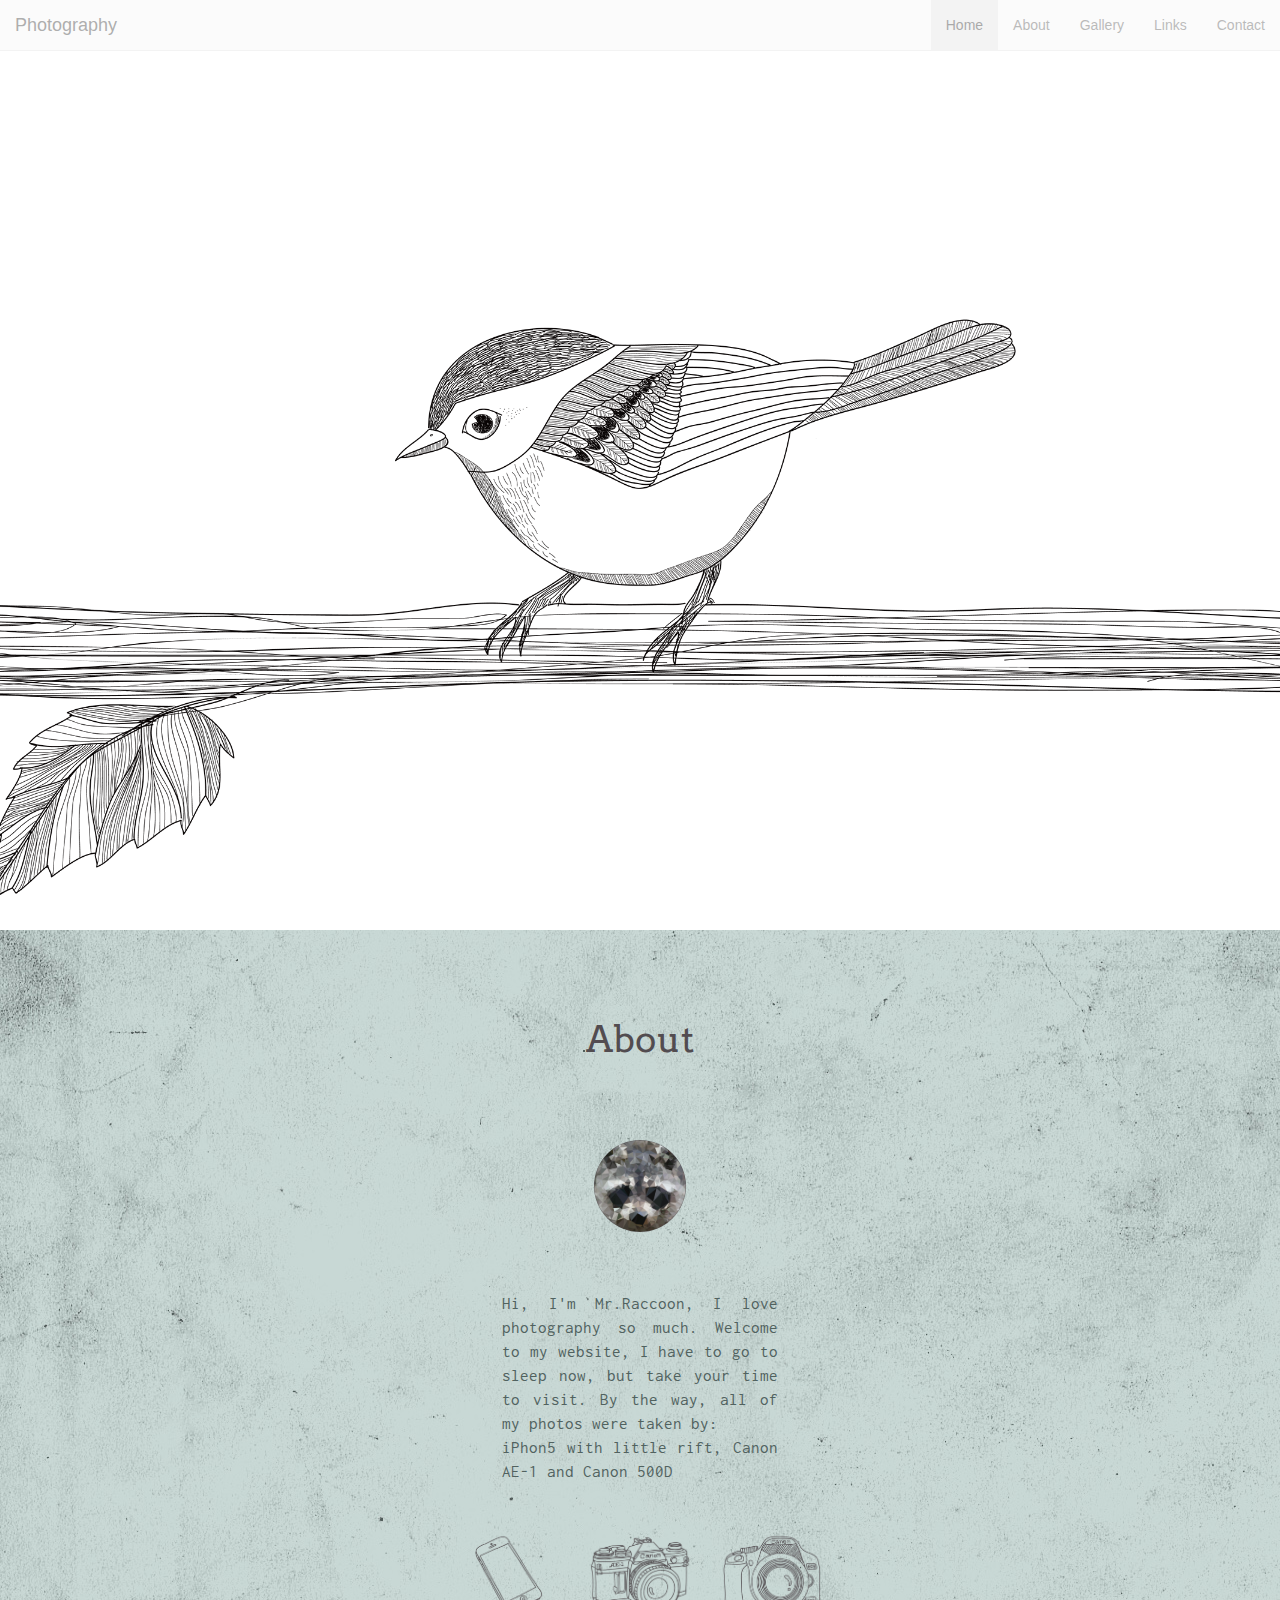
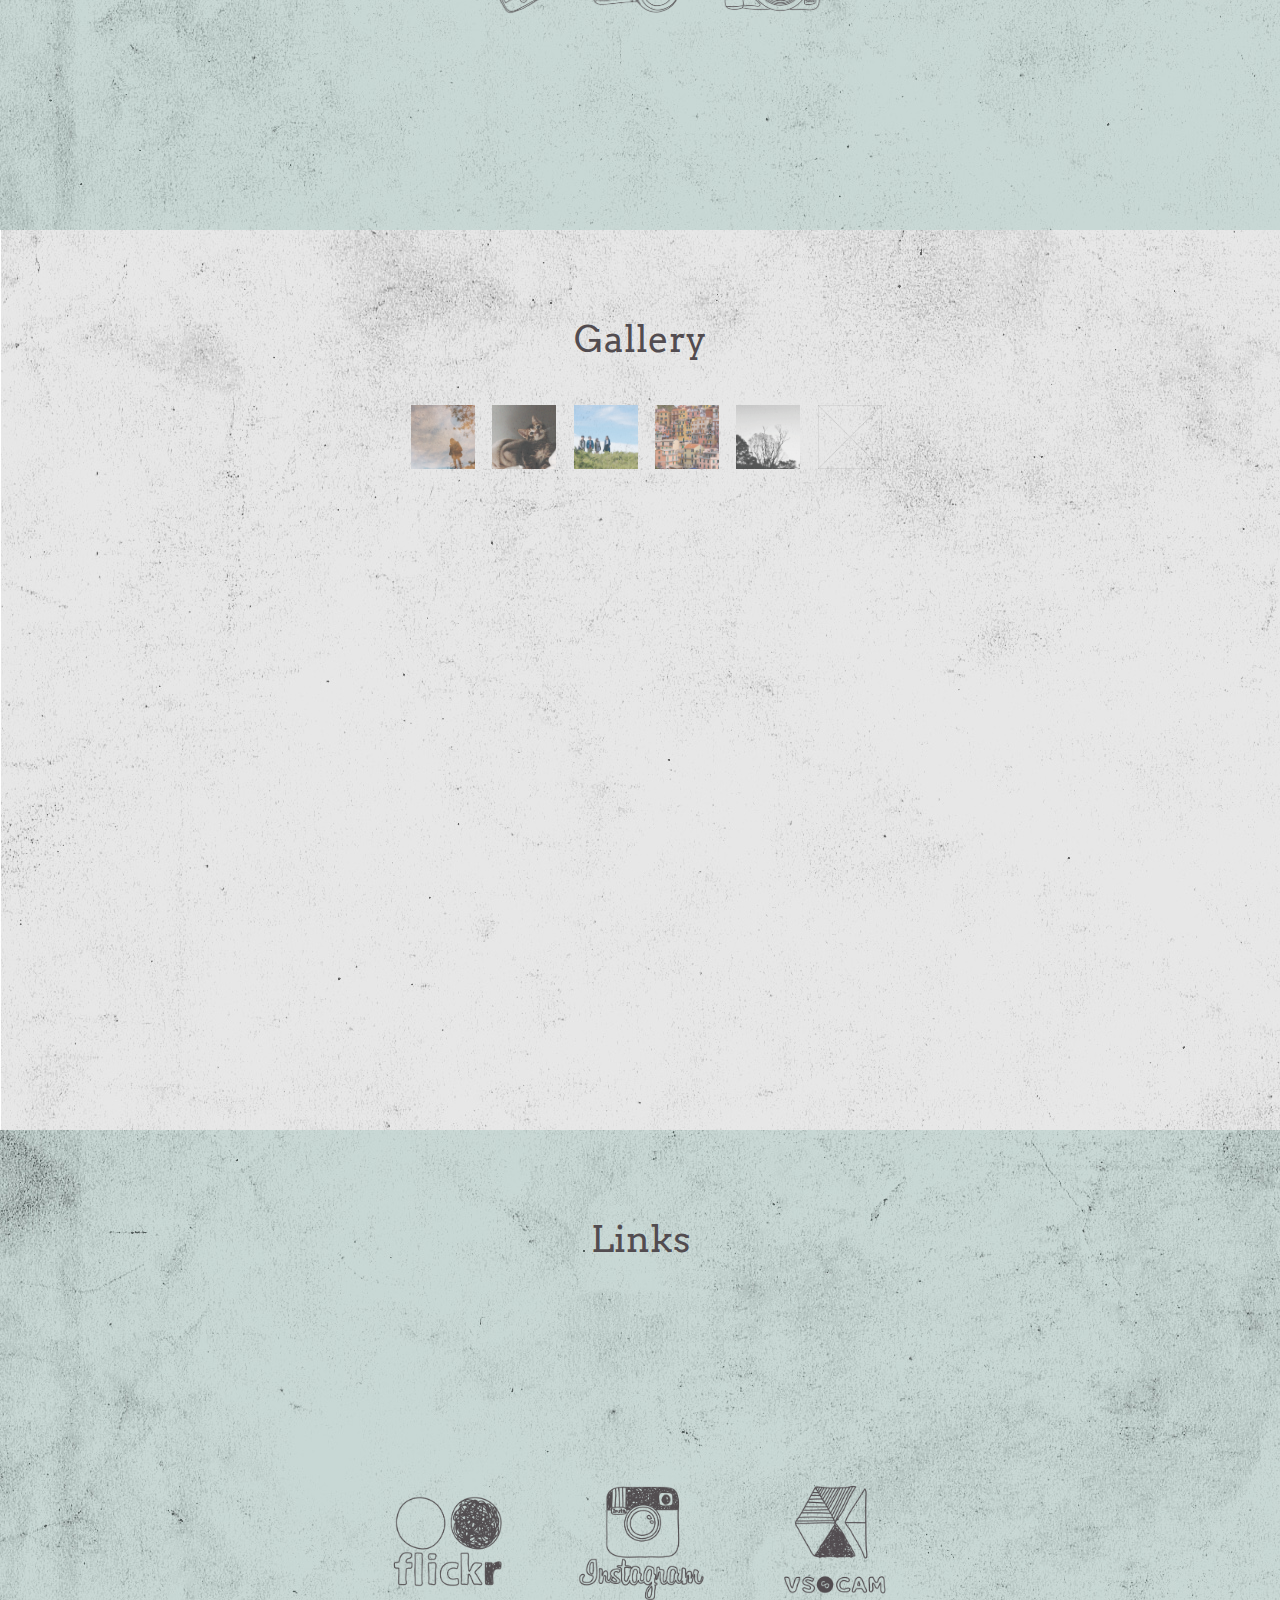
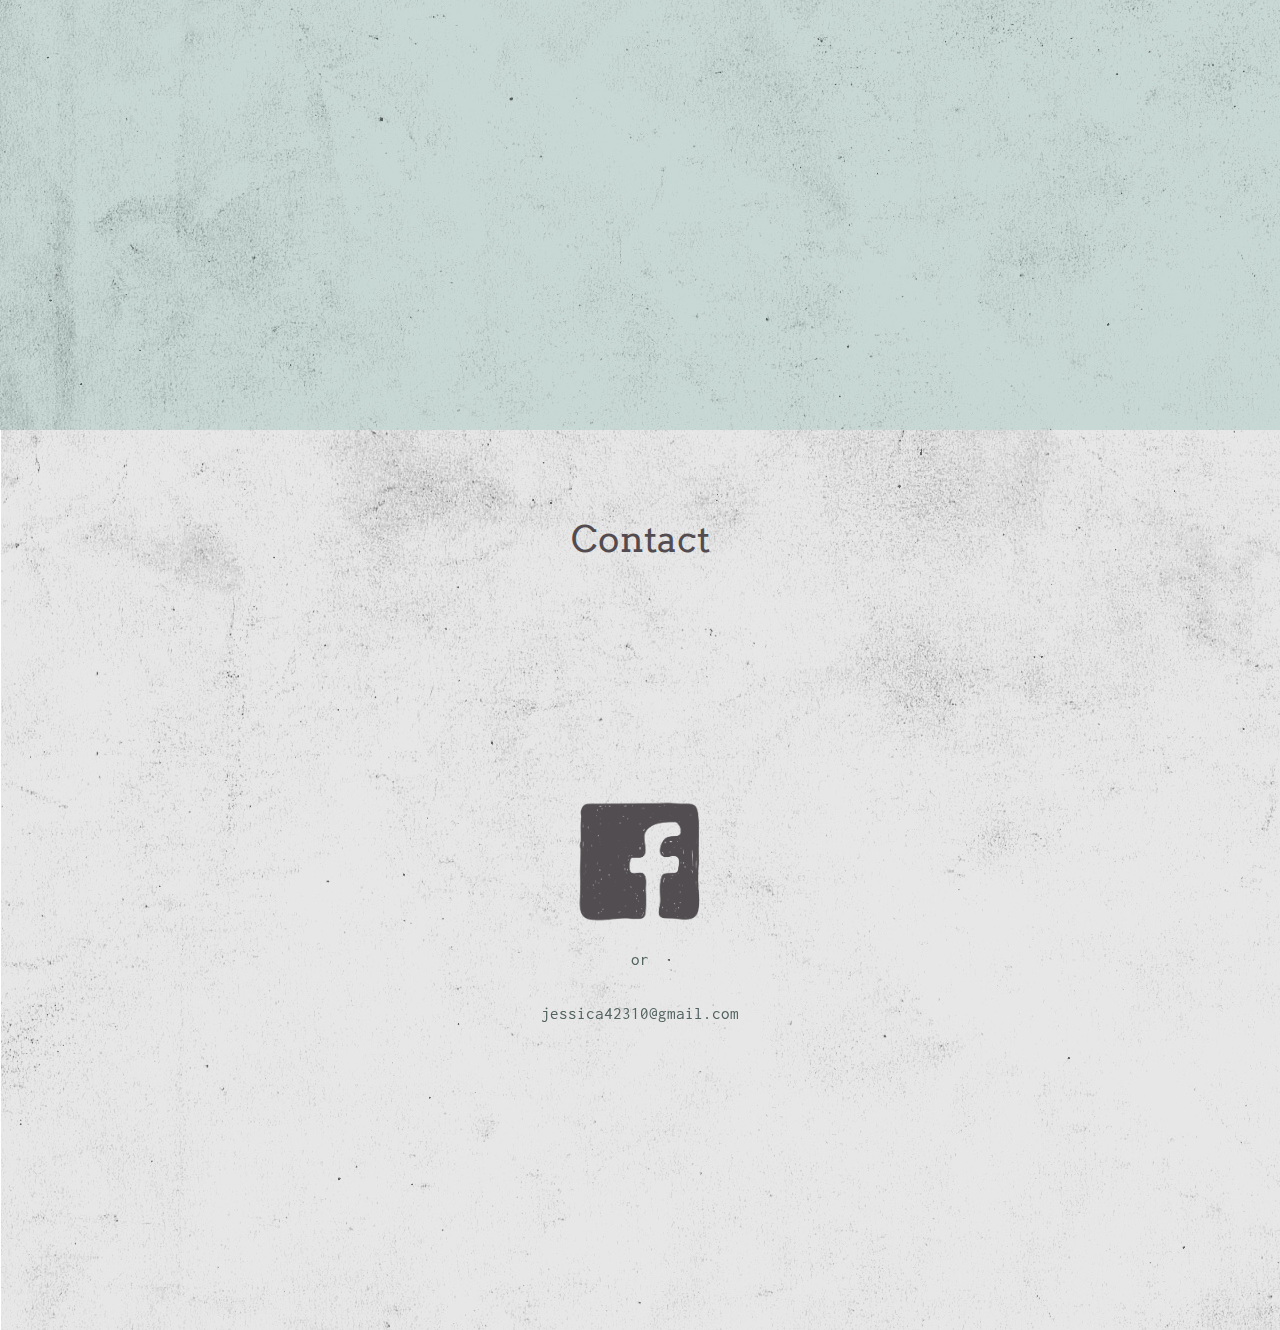
<file: index.html>
<!DOCTYPE html>
<html lang="en">
<head>
	<meta charset="UTF-8">
	<meta http-equiv="X-UA-Compatible" content="IE=edge"><!--IE相容-->
	<meta name="viewport" content="width=device-width, initial-scale=1"><!--比例:1x-->
	<title>Mr.Raccoon's Page</title>
	<link rel="stylesheet" type="text/css" href="css/bootstrap.css"/>
	<link rel="stylesheet" type="text/css" href="css/style.css">
	<link rel="stylesheet" type="text/css" href="css/btn.css">
	<script type="text/javascript" src="script/jquery-1.11.3.js"></script>
	<script type="text/javascript" src="script/bootstrap.js"></script>
	<script type="text/javascript" src="script/script.js"></script>
	<link href='https://fonts.googleapis.com/css?family=Ubuntu|Arvo:400,700|Inconsolata|Maven+Pro|Quicksand:700' rel='stylesheet' type='text/css'>
	<link rel="shortcut icon" href="image/icon.png">
</head>
<body>
	<section class="jumbotron" id="Home"> <!--巨大屏幕-->
		<header>
			<nav class="navbar navbar-default navbar-fixed-top">
				<div class="container-fluid">
					<!-- Brand and toggle get grouped for better mobile display -->
					<div class="navbar-header">
						<button type="button" class="navbar-toggle collapsed" data-toggle="collapse" data-target="#my-nav" aria-expanded="false">
							<span class="sr-only">Toggle navigation</span>
							<span class="icon-bar"></span>
							<span class="icon-bar"></span>
							<span class="icon-bar"></span><!--導覽列的圖示-->
						</button>
						<a class="navbar-brand" href="#">Photography</a>
					</div>

					<!-- Collect the nav links, forms, and other content for toggling -->
					<div class="collapse navbar-collapse" id="my-nav">
						<ul class="nav navbar-nav navbar-right nav-cursor" id="nav-button"><!--navbar-right:靠右-->
							<li class="active"><a class="Home">Home</a></li>
							<li><a class="About">About</a></li>
							<li><a class="Gallery">Gallery</a></li>
							<li><a class="Links">Links</a></li>
							<li><a class="Contact">Contact</a></li>
				        <!--<li class="dropdown">
				           <a href="#" class="dropdown-toggle" data-toggle="dropdown" role="button" aria-haspopup="true" aria-expanded="false">Dropdown <span class="caret"></span></a>
				          <ul class="dropdown-menu" id="nav-button">
				            <li><a href="#">Action</a></li>
				            <li><a href="#">Another action</a></li>
				            <li><a href="#">Something else here</a></li>
				            <li role="separator" class="divider"></li>
				            <li><a href="#">Separated link</a></li>
				            <li role="separator" class="divider"></li>
				            <li><a href="#">One more separated link</a></li>
				          </ul> 
				      </li>-->
				  </ul>
				</div><!-- /.navbar-collapse -->
			</div><!-- /.container-fluid -->
		</nav>
	</header>
	<div class="container">
		<h1 class="text-center"></h1>
		<p></p>
	</div>	
</section>
<!--About Page-->
<section class="container-fluid" id="About" >
	<div class="title">
		<h1 class="text-center">About</h1>
	</div>
	<div class="row to-title-short">
		<div class="col-xs-4 col-xs-offset-4 col-lg-2 col-lg-offset-5"> <!--預設是佔前4個，要用offset調-->
			<div class="col-lg-8 col-lg-offset-2">
				<img class="img-responsive img-circle center-block" src="image/rac_pro.png"/> <!-- img大小要用class -->
			</div>
		</div>
	</div>
	<div class="row About-text">
		<div class="col-xs-10 col-xs-offset-1 col-lg-4 col-lg-offset-4 text-center">
			<div class="col-xs-12 to-title-xs">
				<p class="col-lg-10 col-lg-offset-1 text-justify">Hi, I'm Mr.Raccoon, I love photography so much. Welcome to my website, I have to go to sleep now, but take your time to visit. By the way, all of my photos were taken by:<br>iPhon5 with little rift, Canon AE-1 and Canon 500D</p>
			</div>
			<div class="col-xs-4 to-title-xs">
				<img class="img-responsive center-block" src="image/iphone5.png"/>
			</div>
			<div class="col-xs-4 to-title-xs">
				<img class="img-responsive center-block" src="image/ae1.png"/>
			</div>
			<div class="col-xs-4 to-title-xs">	
				<img class="img-responsive center-block" src="image/canon500d.png"/>
			</div>
		</div>
	</div>
</section>
<!--Gallery-->
<section class="container-fluid" id="Gallery">
	<div class="title ">
		<h1 class="text-center">Gallery</h1>
	</div>
		<!-- <div class="test">
			
	</div> -->
	<div class="row to-title-xs">
		<div class="col-xs-10 col-xs-offset-1 ">
			<div class="col-xs-12 col-lg-6 col-lg-offset-3 album-cover" id="alb-cover fakecrop-fill">
				<div class="col-xs-2" id="album-day">
					<img class="center-block img-square" src="image/01-days/cover.png" alt="">
				</div>
				<div class="col-xs-2" id="album-cats">
					<img class="center-block img-square" src="image/02-cats/cover.png" alt="">
				</div>
				<div class="col-xs-2" id="album-people">
					<img class="center-block img-square" src="image/03-people/cover.png" alt="">
				</div>
				<div class="col-xs-2" id="album-travel">
					<img class="center-block img-square" src="image/04-travel/cover.png" alt="">
				</div>
				<div class="col-xs-2" id="album-nature">
					<img class="center-block img-square" src="image/05-nature/cover.png" alt="">
				</div>
				<div class="col-xs-2">
					<img class="center-block img-square" src="image/no-cover.png" alt="">
				</div>
			</div>
		</div>
	</div>

	<div class="row text-center album-name" id="album-name">
		<p></p>
	</div>
	
	<div class="row gellery-photo">
		<!-- 相片播放 -->
		<div class="col-xs-12 col-lg-6 col-lg-offset-3">
			<div class="" id="add-carousel">
				<div id="carousel-album" class="carousel slide" data-ride="carousel" data-interval="false">
					<!-- Indicators -->
					<ol class="carousel-indicators" id="album-li">
						
					</ol>
					
					<!-- Wrapper for slides -->
					<div class="carousel-inner center-block" id="album-play" role="listbox">

					</div>
					
					<!-- Controls 左右切換-->
					<a class="left carousel-control" href="#carousel-album" role="button" data-slide="prev">
						<span class="glyphicon glyphicon-chevron-left" aria-hidden="true"></span>
						<span class="sr-only">Previous</span>
					</a>
					<a class="right carousel-control" href="#carousel-album" role="button" data-slide="next">
						<span class="glyphicon glyphicon-chevron-right" aria-hidden="true"></span>
						<span class="sr-only">Next</span>
					</a>
				</div>
			</div>
		</div>
	</div>
</section>

<section class="container-fluid" id="Links">
	<div class="title">
		<h1 class="text-center">Links</h1>
	</div>
	<div class="row to-title">
		<div class="col-xs-12 col-xs-offset-0 col-lg-6 col-lg-offset-3 text-center">
			<div class="col-xs-12 " id="btn-links">
				<div class="col-xs-4">
					<a href="https://www.flickr.com/photos/101542054@N02/albums">
						<img class="img-responsive center-block hvr-float" src="image/flickr.png"/>
					</a>
				</div>
				<div class="col-xs-4">
					<a href="https://instagram.com/jeckachen">
						<img class="img-responsive center-block hvr-float" src="image/insta.png"/>
					</a>
				</div>
				<div class="col-xs-4">	
					<a href="http://jessicachen.vsco.co/grid/1">
						<img class="img-responsive center-block hvr-float" src="image/vsco.png"/>
					</a>	
				</div>
			</div>
		</div>
	</div>
</section>

<section class="container-fluid" id="Contact">
	<div class="title">
		<h1 class="text-center">Contact</h1>
	</div>
	<div class="row to-title col-xs-4 col-xs-offset-4 col-lg-2 col-lg-offset-5">
		<a href="https://www.facebook.com/Gwendolyn6">
			<img class="img-responsive center-block hvr-float" src="image/fb.png"/>
		</a>
	</div>
	<div class="row col-xs-6 col-xs-offset-3 col-lg-4 col-lg-offset-4 text-center font-xs">
		<p>or</p><br>
		<p>jessica42310@gmail.com</p>
	</div>
</section>
</body>
</html>
</file>
<file: css/style.css>
html,body{
	height: 100%;
}

/*nav樣式修改*/
.navbar-default{
	opacity: 0.5;
}

 .jumbotron{
	background: url(../image/bird.gif) no-repeat;
	height: 100%;
	background-size: cover; 
	background-position: center bottom;
	overflow: hidden; /*東西滿出來了就藏起來*/
}

/*頁面大小 背景 字型*/
section[class="container-fluid"]{  /*如果有很多個不同的class名稱就要用^上標*/ /*[]正規表示法*/ /*^從前面比對 $從後面比對*/
	min-height: 100%;
	padding-top: 70px;
	background: url(../image/bg_white.jpg) no-repeat;
}
.container-fluid h1{
	font-family: 'Arvo', serif;
	color: #524c50;
}
.container-fluid p{
	font-family: 'Inconsolata', serif;
	font-size:1.2em;
	color: #51625f;
}
/*相片播放器設定*/
.carousel .carousel-control{
	background-image: none;
    color: #51625f;
}

#About,#Links{
	/*background-color: #cededa;*/
	background: url(../image/bg_green.jpg) no-repeat;
}

.album-cover>div>img{
	opacity: 0.8;
}

.album-cover>div>img:hover{
	opacity: 1;
}

.About-text{
	padding-top: 30px;
}

.img-camera img{
	display: inline;
}

.img-square{
	width:10vw;
	height: 10vw;
	overflow: hidden;
}

.album-cover div[class="col-xs-2"]{
	padding: 15px;
}

.album-name{
	padding-top: 5px;
}
.gellery-photo{
	padding-top: 20px;
}

.to-title{
	margin-top: 200px;
}

.to-title-short{
	margin-top: 80px;
}

.to-title-xs{
	margin-top: 30px;
}

/* Extra small devices (phones, less than 768px) */
/* No media query since this is the default in Bootstrap */

/* Small devices (tablets, 768px and up) */
@media (max-width: 768px) { 
	.to-title{
		margin-top: 30%;
	}

	.font-xs p{
		font-size: 1em;
	}
	.container-fluid h1{
		font-family: 'Arvo', serif;
		color: #524c50;
		font-size: 1.5em;
	}
 }

/* Medium devices (desktops, 992px and up) */
@media (min-width: 992px) { ... }

/* Large devices (large desktops, 1200px and up) */
@media (min-width: 1200px) { 
	.img-square{
		width:5vw;
		height: 5vw;
	}
}

.carousel-inner{
	width:75%;
}

.test{
	height: 100px;
	width: 50px;
	border: 1px solid black;
	float: left;
}

.nav-cursor>li>a:hover{
	cursor: pointer;
}

.carousel-indicators li{
	margin:4px;
}
.carousel-indicators .active{
	margin:3px;
}
</file>
<file: css/btn.css>
.hvr-float {
  display: inline-block;
  vertical-align: middle;
  -webkit-transform: translateZ(0);
  transform: translateZ(0);
  box-shadow: 0 0 1px rgba(0, 0, 0, 0);
  -webkit-backface-visibility: hidden;
  backface-visibility: hidden;
  -moz-osx-font-smoothing: grayscale;
  -webkit-transition-duration: 0.3s;
  transition-duration: 0.3s;
  -webkit-transition-property: transform;
  transition-property: transform;
  -webkit-transition-timing-function: ease-out;
  transition-timing-function: ease-out;
}
.hvr-float:hover, .hvr-float:focus, .hvr-float:active {
  -webkit-transform: translateY(-8px);
  transform: translateY(-8px);
}
</file>
